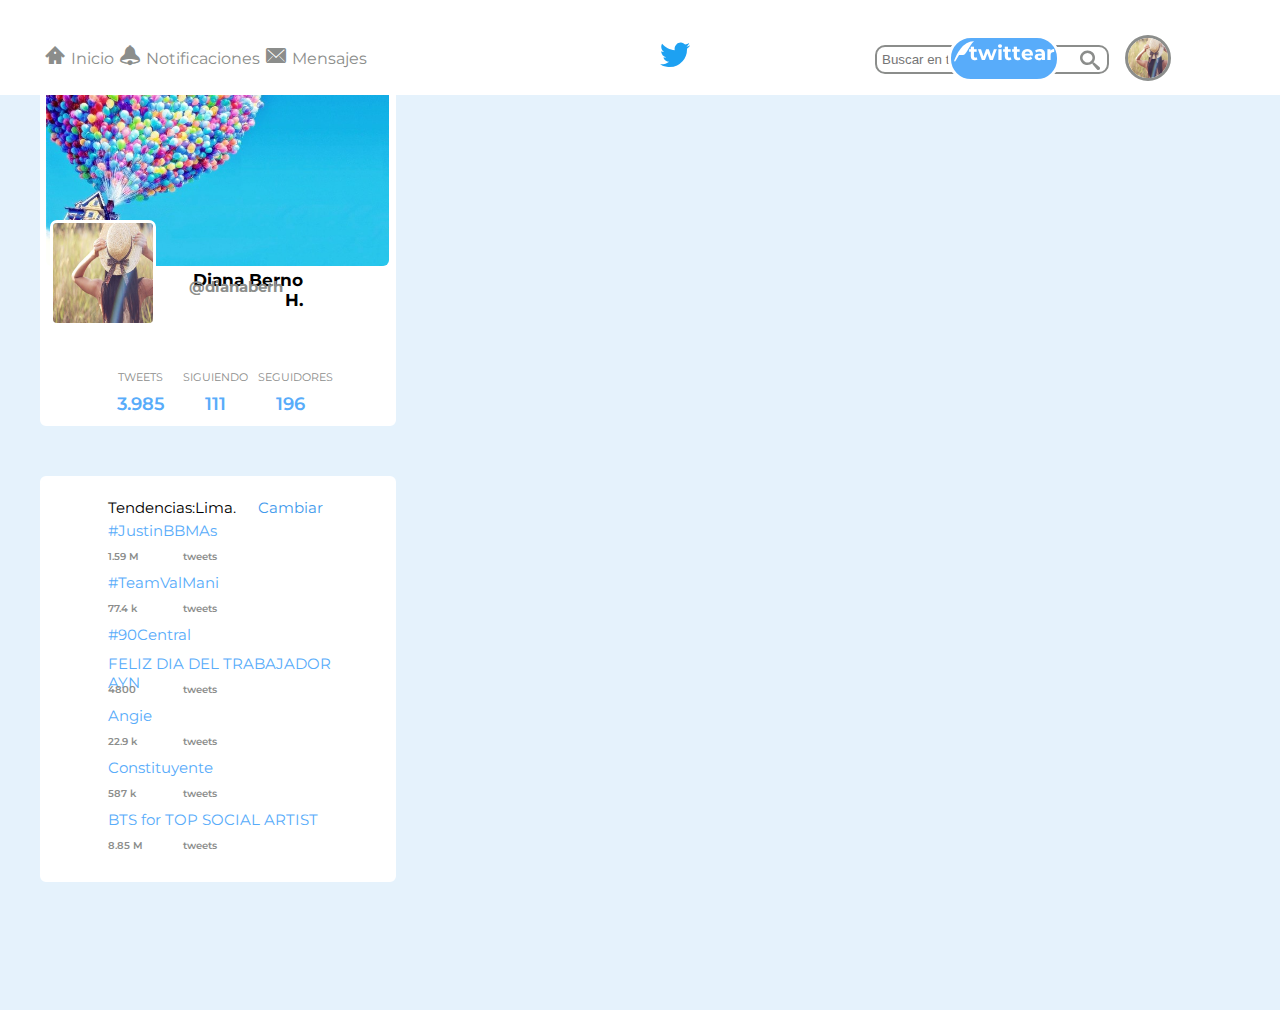
<file: index.html>
<!DOCTYPE html>
<html lang="en">

<head>
    <meta charset="UTF-8">
    <meta name="viewport" content="width=device-width, initial-scale=1.0">
    <meta http-equiv="X-UA-Compatible" content="ie=edge">
    <title>twitter</title>
    <link rel="shortcut icon" type="image/x-icon" href="assets/img/twitter.ico">
    <link href="https://fonts.googleapis.com/css?family=Montserrat" rel="stylesheet">
    <link rel="stylesheet" href="assets/css/main.css">
    <link rel="stylesheet" href="assets/fonts/style.css">
</head>
<body>
    <header>
        <div class="container">
            <span class="icon-home2"></span>
            <a href="#services" class="btn-menu">Inicio</a>
            <span class="icon-bell"></span>
            <a href="#services" class="btn-menu">Notificaciones</a>
            <span class="icon-envelope"></span>
            <a href="#" class="btn-menu">Mensajes</a>
            <span class="icon-brand"></span>
            <input placeholder="Buscar en twitter">
            <img src="assets/img/foto.jpg" id="foto1">
            <span class="icon-search"></span>
            <buttom class="pluma">
                <span class="icon-quill"></span>
                <p class="twitter">twittear</p>
                </button>
        </div>
    </header>
    <div id="general">
        <div id="primero">
            <img src="assets/img/fondo.jpg" id="fondo">
            <img src="assets/img/foto.jpg" id="foto">
            <h1 class="nombre">Diana Berno H.</h1>
            <h2 class="email">@dianaberh</h2>
            <div id="textos">
                <div class="text">TWEETS</div>
                <div class="text">SIGUIENDO</div>
                <div class="text">SEGUIDORES</div>
                <div class="number">3.985</div>
                <div class="number">111</div>
                <div class="number">196</div>
            </div>
        </div>
        <div class="segundo">
            <div id="parrafos">
                <div class="parrafo">Tendencias:</div>
                <div class="parrafo">Lima.</div>
                <div class="parrafo1">Cambiar</div>
                <div class="tweet">#JustinBBMAs</div>
                <div class="num">1.59 M</div>
                <div class="num">tweets</div>
                <div class="tweet">#TeamValMani</div>
                <div class="num">77.4 k</div>
                <div class="num">tweets</div>
                <div class="tweet">#90Central</div>
                <div class="tweet">FELIZ DIA DEL TRABAJADOR AYN</div>
                <div class="num">4800</div>
                <div class="num">tweets</div>
                <div class="tweet">Angie</div>
                <div class="num">22.9 k</div>
                <div class="num">tweets</div>
                <div class="tweet">Constituyente</div>
                <div class="num">587 k</div>
                <div class="num">tweets</div>
                <div class="tweet">BTS for TOP SOCIAL ARTIST</div>
                <div class="num">8.85 M</div>
                <div class="num">tweets</div>
            </div>
        </div>
    </div>
</body>

</html>
</file>
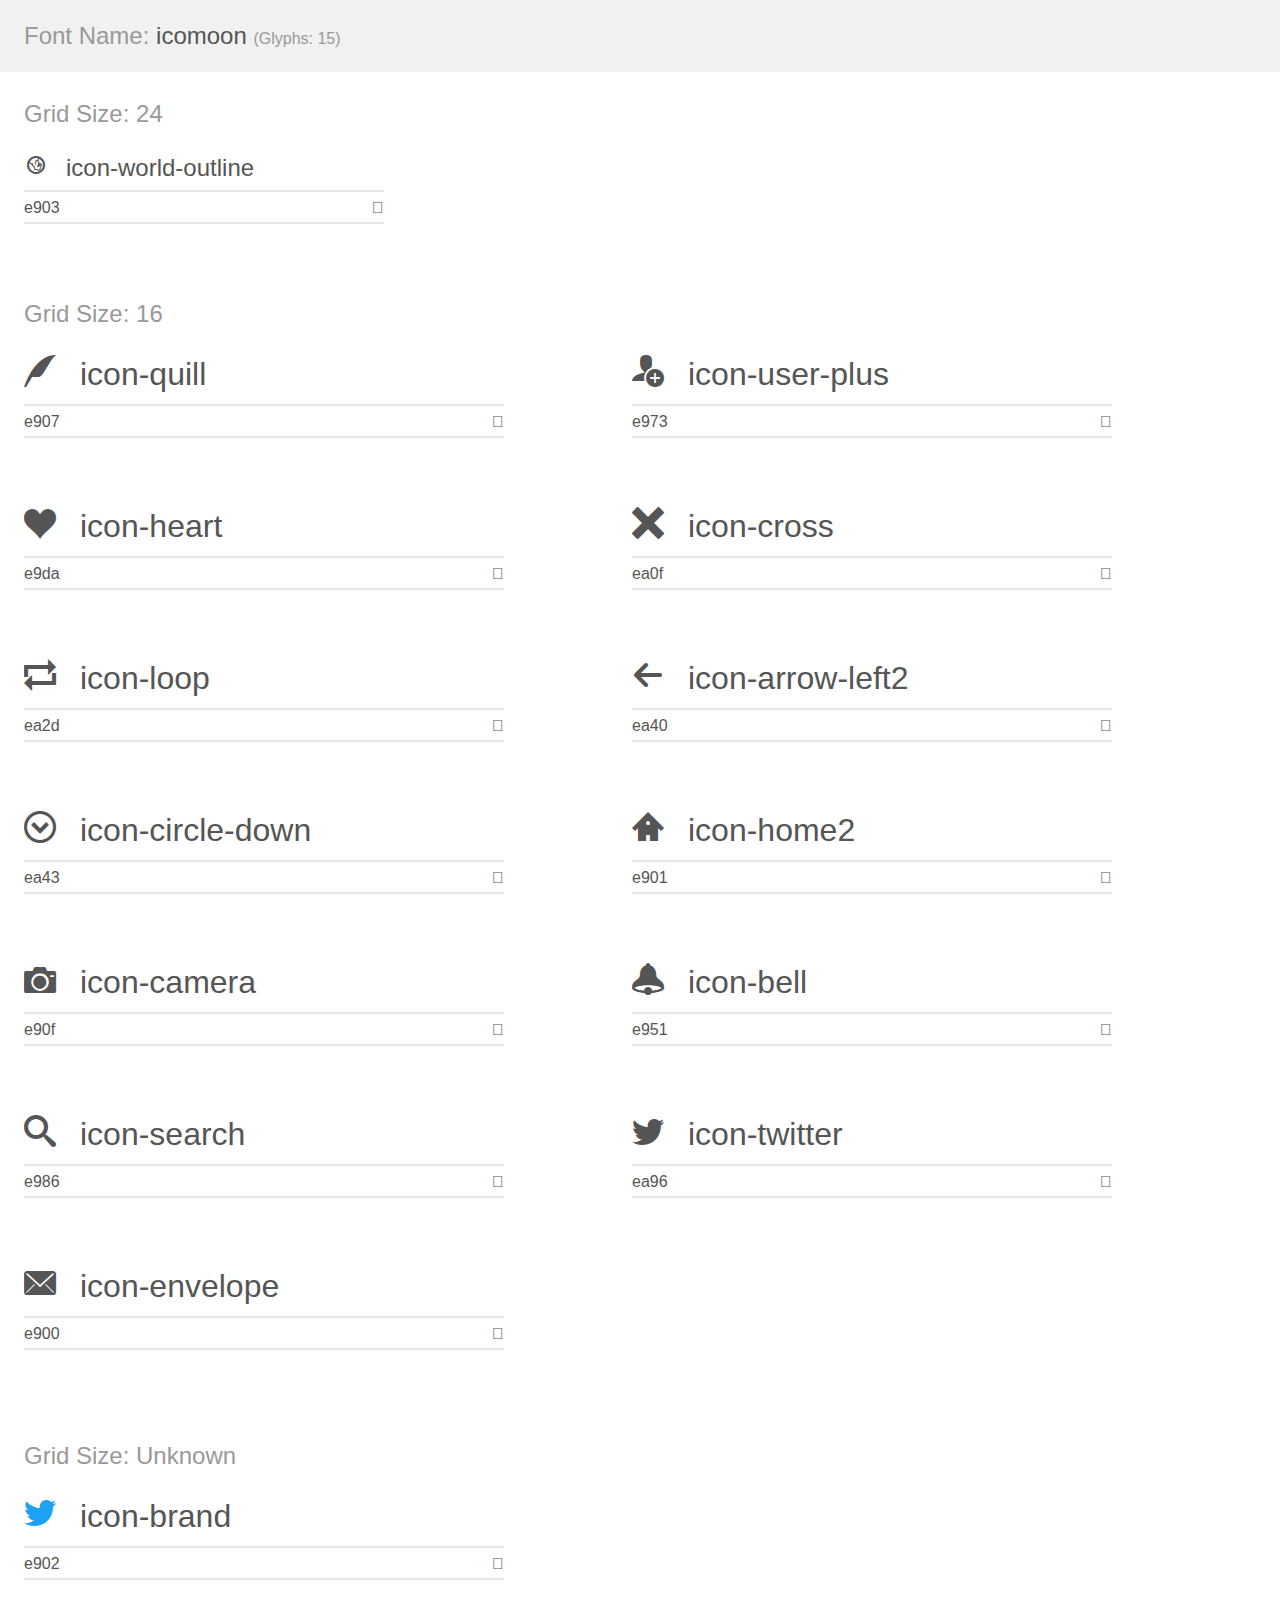
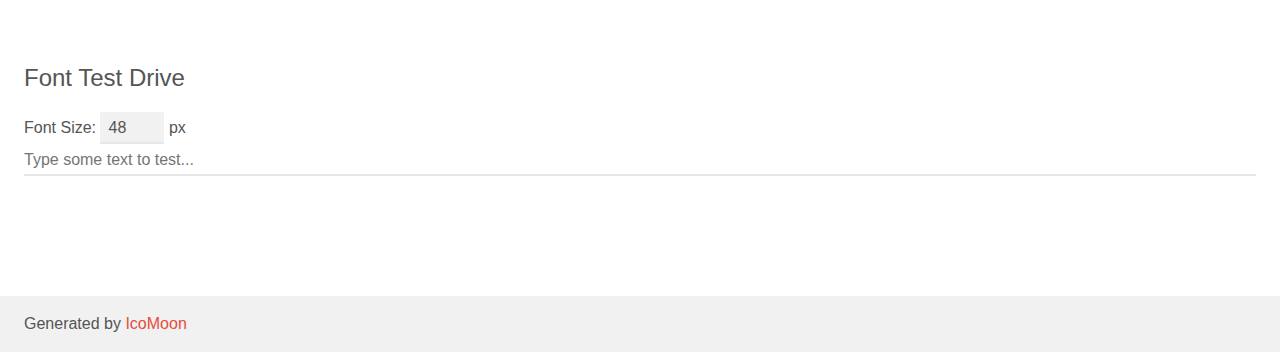
<file: assets/fonts/demo.html>
<!doctype html>
<html>
<head>
    <meta charset="utf-8">
    <title>IcoMoon Demo</title>
    <meta name="description" content="An Icon Font Generated By IcoMoon.io">
    <meta name="viewport" content="width=device-width, initial-scale=1">
    <link rel="stylesheet" href="demo-files/demo.css">
    <link rel="stylesheet" href="style.css"></head>
<body>
    <div class="bgc1 clearfix">
        <h1 class="mhmm mvm"><span class="fgc1">Font Name:</span> icomoon <small class="fgc1">(Glyphs:&nbsp;15)</small></h1>
    </div>
    <div class="clearfix mhl ptl">
        <h1 class="mvm mtn fgc1">Grid Size: 24</h1>
        <div class="glyph fs1">
            <div class="clearfix bshadow0 pbs">
                <span class="icon-world-outline">
                
                </span>
                <span class="mls"> icon-world-outline</span>
            </div>
            <fieldset class="fs0 size1of1 clearfix hidden-false">
                <input type="text" readonly value="e903" class="unit size1of2" />
                <input type="text" maxlength="1" readonly value="&#xe903;" class="unitRight size1of2 talign-right" />
            </fieldset>
            <div class="fs0 bshadow0 clearfix hidden-true">
                <span class="unit pvs fgc1">liga: </span>
                <input type="text" readonly value="" class="liga unitRight" />
            </div>
        </div>
    </div>
    <div class="clearfix mhl ptl">
        <h1 class="mvm mtn fgc1">Grid Size: 16</h1>
        <div class="glyph fs2">
            <div class="clearfix bshadow0 pbs">
                <span class="icon-quill">
                
                </span>
                <span class="mls"> icon-quill</span>
            </div>
            <fieldset class="fs0 size1of1 clearfix hidden-false">
                <input type="text" readonly value="e907" class="unit size1of2" />
                <input type="text" maxlength="1" readonly value="&#xe907;" class="unitRight size1of2 talign-right" />
            </fieldset>
            <div class="fs0 bshadow0 clearfix hidden-true">
                <span class="unit pvs fgc1">liga: </span>
                <input type="text" readonly value="quill, feather" class="liga unitRight" />
            </div>
        </div>
        <div class="glyph fs2">
            <div class="clearfix bshadow0 pbs">
                <span class="icon-user-plus">
                
                </span>
                <span class="mls"> icon-user-plus</span>
            </div>
            <fieldset class="fs0 size1of1 clearfix hidden-false">
                <input type="text" readonly value="e973" class="unit size1of2" />
                <input type="text" maxlength="1" readonly value="&#xe973;" class="unitRight size1of2 talign-right" />
            </fieldset>
            <div class="fs0 bshadow0 clearfix hidden-true">
                <span class="unit pvs fgc1">liga: </span>
                <input type="text" readonly value="user-plus, user2" class="liga unitRight" />
            </div>
        </div>
        <div class="glyph fs2">
            <div class="clearfix bshadow0 pbs">
                <span class="icon-heart">
                
                </span>
                <span class="mls"> icon-heart</span>
            </div>
            <fieldset class="fs0 size1of1 clearfix hidden-false">
                <input type="text" readonly value="e9da" class="unit size1of2" />
                <input type="text" maxlength="1" readonly value="&#xe9da;" class="unitRight size1of2 talign-right" />
            </fieldset>
            <div class="fs0 bshadow0 clearfix hidden-true">
                <span class="unit pvs fgc1">liga: </span>
                <input type="text" readonly value="heart, like" class="liga unitRight" />
            </div>
        </div>
        <div class="glyph fs2">
            <div class="clearfix bshadow0 pbs">
                <span class="icon-cross">
                
                </span>
                <span class="mls"> icon-cross</span>
            </div>
            <fieldset class="fs0 size1of1 clearfix hidden-false">
                <input type="text" readonly value="ea0f" class="unit size1of2" />
                <input type="text" maxlength="1" readonly value="&#xea0f;" class="unitRight size1of2 talign-right" />
            </fieldset>
            <div class="fs0 bshadow0 clearfix hidden-true">
                <span class="unit pvs fgc1">liga: </span>
                <input type="text" readonly value="cross, cancel" class="liga unitRight" />
            </div>
        </div>
        <div class="glyph fs2">
            <div class="clearfix bshadow0 pbs">
                <span class="icon-loop">
                
                </span>
                <span class="mls"> icon-loop</span>
            </div>
            <fieldset class="fs0 size1of1 clearfix hidden-false">
                <input type="text" readonly value="ea2d" class="unit size1of2" />
                <input type="text" maxlength="1" readonly value="&#xea2d;" class="unitRight size1of2 talign-right" />
            </fieldset>
            <div class="fs0 bshadow0 clearfix hidden-true">
                <span class="unit pvs fgc1">liga: </span>
                <input type="text" readonly value="loop, repeat" class="liga unitRight" />
            </div>
        </div>
        <div class="glyph fs2">
            <div class="clearfix bshadow0 pbs">
                <span class="icon-arrow-left2">
                
                </span>
                <span class="mls"> icon-arrow-left2</span>
            </div>
            <fieldset class="fs0 size1of1 clearfix hidden-false">
                <input type="text" readonly value="ea40" class="unit size1of2" />
                <input type="text" maxlength="1" readonly value="&#xea40;" class="unitRight size1of2 talign-right" />
            </fieldset>
            <div class="fs0 bshadow0 clearfix hidden-true">
                <span class="unit pvs fgc1">liga: </span>
                <input type="text" readonly value="arrow-left2, left4" class="liga unitRight" />
            </div>
        </div>
        <div class="glyph fs2">
            <div class="clearfix bshadow0 pbs">
                <span class="icon-circle-down">
                
                </span>
                <span class="mls"> icon-circle-down</span>
            </div>
            <fieldset class="fs0 size1of1 clearfix hidden-false">
                <input type="text" readonly value="ea43" class="unit size1of2" />
                <input type="text" maxlength="1" readonly value="&#xea43;" class="unitRight size1of2 talign-right" />
            </fieldset>
            <div class="fs0 bshadow0 clearfix hidden-true">
                <span class="unit pvs fgc1">liga: </span>
                <input type="text" readonly value="circle-down, down3" class="liga unitRight" />
            </div>
        </div>
        <div class="glyph fs2">
            <div class="clearfix bshadow0 pbs">
                <span class="icon-home2">
                
                </span>
                <span class="mls"> icon-home2</span>
            </div>
            <fieldset class="fs0 size1of1 clearfix hidden-false">
                <input type="text" readonly value="e901" class="unit size1of2" />
                <input type="text" maxlength="1" readonly value="&#xe901;" class="unitRight size1of2 talign-right" />
            </fieldset>
            <div class="fs0 bshadow0 clearfix hidden-true">
                <span class="unit pvs fgc1">liga: </span>
                <input type="text" readonly value="home2, house2" class="liga unitRight" />
            </div>
        </div>
        <div class="glyph fs2">
            <div class="clearfix bshadow0 pbs">
                <span class="icon-camera">
                
                </span>
                <span class="mls"> icon-camera</span>
            </div>
            <fieldset class="fs0 size1of1 clearfix hidden-false">
                <input type="text" readonly value="e90f" class="unit size1of2" />
                <input type="text" maxlength="1" readonly value="&#xe90f;" class="unitRight size1of2 talign-right" />
            </fieldset>
            <div class="fs0 bshadow0 clearfix hidden-true">
                <span class="unit pvs fgc1">liga: </span>
                <input type="text" readonly value="camera, photo" class="liga unitRight" />
            </div>
        </div>
        <div class="glyph fs2">
            <div class="clearfix bshadow0 pbs">
                <span class="icon-bell">
                
                </span>
                <span class="mls"> icon-bell</span>
            </div>
            <fieldset class="fs0 size1of1 clearfix hidden-false">
                <input type="text" readonly value="e951" class="unit size1of2" />
                <input type="text" maxlength="1" readonly value="&#xe951;" class="unitRight size1of2 talign-right" />
            </fieldset>
            <div class="fs0 bshadow0 clearfix hidden-true">
                <span class="unit pvs fgc1">liga: </span>
                <input type="text" readonly value="bell, alarm2" class="liga unitRight" />
            </div>
        </div>
        <div class="glyph fs2">
            <div class="clearfix bshadow0 pbs">
                <span class="icon-search">
                
                </span>
                <span class="mls"> icon-search</span>
            </div>
            <fieldset class="fs0 size1of1 clearfix hidden-false">
                <input type="text" readonly value="e986" class="unit size1of2" />
                <input type="text" maxlength="1" readonly value="&#xe986;" class="unitRight size1of2 talign-right" />
            </fieldset>
            <div class="fs0 bshadow0 clearfix hidden-true">
                <span class="unit pvs fgc1">liga: </span>
                <input type="text" readonly value="search, magnifier" class="liga unitRight" />
            </div>
        </div>
        <div class="glyph fs2">
            <div class="clearfix bshadow0 pbs">
                <span class="icon-twitter">
                
                </span>
                <span class="mls"> icon-twitter</span>
            </div>
            <fieldset class="fs0 size1of1 clearfix hidden-false">
                <input type="text" readonly value="ea96" class="unit size1of2" />
                <input type="text" maxlength="1" readonly value="&#xea96;" class="unitRight size1of2 talign-right" />
            </fieldset>
            <div class="fs0 bshadow0 clearfix hidden-true">
                <span class="unit pvs fgc1">liga: </span>
                <input type="text" readonly value="twitter, brand16" class="liga unitRight" />
            </div>
        </div>
        <div class="glyph fs2">
            <div class="clearfix bshadow0 pbs">
                <span class="icon-envelope">
                
                </span>
                <span class="mls"> icon-envelope</span>
            </div>
            <fieldset class="fs0 size1of1 clearfix hidden-false">
                <input type="text" readonly value="e900" class="unit size1of2" />
                <input type="text" maxlength="1" readonly value="&#xe900;" class="unitRight size1of2 talign-right" />
            </fieldset>
            <div class="fs0 bshadow0 clearfix hidden-true">
                <span class="unit pvs fgc1">liga: </span>
                <input type="text" readonly value="" class="liga unitRight" />
            </div>
        </div>
    </div>
    <div class="clearfix mhl ptl">
        <h1 class="mvm mtn fgc1">Grid Size: Unknown</h1>
        <div class="glyph fs3">
            <div class="clearfix bshadow0 pbs">
                <span class="icon-brand">
                
                </span>
                <span class="mls"> icon-brand</span>
            </div>
            <fieldset class="fs0 size1of1 clearfix hidden-false">
                <input type="text" readonly value="e902" class="unit size1of2" />
                <input type="text" maxlength="1" readonly value="&#xe902;" class="unitRight size1of2 talign-right" />
            </fieldset>
            <div class="fs0 bshadow0 clearfix hidden-true">
                <span class="unit pvs fgc1">liga: </span>
                <input type="text" readonly value="" class="liga unitRight" />
            </div>
        </div>
    </div>

    <!--[if gt IE 8]><!-->
    <div class="mhl clearfix mbl">
        <h1>Font Test Drive</h1>
        <label>
            Font Size: <input id="fontSize" type="number" class="textbox0 mbm"
            min="8" value="48" />
            px
        </label>
        <input id="testText" type="text" class="phl size1of1 mvl"
        placeholder="Type some text to test..." value=""/>
        <div id="testDrive" class="icon-">&nbsp;
        </div>
    </div>
    <!--<![endif]-->
    <div class="bgc1 clearfix">
        <p class="mhl">Generated by <a href="https://icomoon.io/app">IcoMoon</a></p>
    </div>

    <script src="demo-files/demo.js"></script>
</body>
</html>
</file>
<file: assets/css/main.css>
* {
    padding: 0px;
    margin: 0px;
    /* outline: solid yellowgreen;*/

}

body {
    font-family: 'Montserrat', sans-serif;
    background: #E5F2FC;
}

header {
    position: fixed;
    background: white;
    width: 100%;
    top: 0;
    padding: 5px;
}
.general{

}
.container {
    padding: 40px;
    width: 1260px;
    height: 5px;
}

.btn-menu {
    padding: 2px;
    text-decoration: none;
    color: #8B8D8B;
}

.btn-menu:hover {
    background-color: #58ACFA;
    border-radius: 10px solid silver;
    text-decoration: none;
    color: white;
}

.icon-home2 {
    font-size: 20px;
    color: #8B8D8B;
}

.icon-bell {
    font-size: 20px;
    color: #8B8D8B;
}

.icon-envelope {
    font-size: 20px;
    color: #8B8D8B;
}

.icon-brand {
    font-size: 30px;
    position: fixed;
    left: 660px;
    top: 40px;
}

#foto1 {
    width: 40px;
    height: 40px;
    left: 1125px;
    position: fixed;
    top: 35px;
    border-radius: 2000px;
    border-style: solid;
    border-color: #8B8D8B;
}

input {
    width: 220px;
    padding: 5px;
    border-style: solid;
    border-radius: 10px;
    border-color: #8B8D8B;
    left: 875px;
    top: 45px;
    position: fixed;
}

.icon-search {
    font-size: 20px;
    color: #8B8D8B;
    position: fixed;
    left: 1080px;
    top: 50px;
}

.pluma {
    font-weight: 700;
    padding: 3px;
    display: inline;
    text-decoration: none;
    color: white;
    right: 220px;
    line-height: 5px;
    border-radius: 23px;
    border-style: solid;
    width: 100px;
    background: #58ACFA;
    position: fixed;
    top: 35px;
}

.icon-quill {
    font-size: 20px;
    color: white;
    margin-top: 10px;
}

.twitter {
    padding: 5px;
    float: right;
    font-size: 20px;
    color: white;
    left: 320px;
    top: -15px;
}

#general {
    width: 400px;
    height: 950px;
    float: left;
    margin-top: 60px;
    background: #E5F2FC;
}

#primero {
    width: 350px;
    height: 360px;
    background-color: white;
    margin-left: 40px;
    border-radius: 6px;
    border-style: solid;
    border-color: white;
}

#fondo {
    width: 343px;
    height: 200px;
    margin-left: 3px;
    margin-top: 3px;
    border-radius: 6px;
    border-color: white;
}

#foto {
    width: 100px;
    height: 100px;
    margin-left: 7px;
    margin-top: -50px;
    border-radius: 7px;
    border-color: white;
    border-style: solid;
}

.nombre {
    width: 130px;
    margin-top: -60px;
    margin-left: 130px;
    text-align: right;
    font-size: 17px;
}

.email {
    width: 100px;
    margin-top: 12px;
    margin-left: 130px;
    text-align: right;
    font-size: 15px;
    font-weight: 200px;
    padding: 5px;
    color: #8B8D8B;
}

#textos {
    padding: 14px 60px;
    overflow: auto;
}

.text {
    width: 65px;
    height: 13px;
    font-weight: 200px;
    font-size: 11px;
    padding: 5px;
    display: inline-block;
    text-decoration: none;
    text-align: center;
    color: #8B8D8B;
    float: left;
}

.number {
    width: 65px;
    height: 13px;
    font-weight: 600;
    font-size: 18px;
    padding: 5px;
    display: inline-block;
    text-decoration: none;
    text-align: center;
    color: #58ACFA;
    float: left;
}

.segundo {
    width: 350px;
    height: 400px;
    background-color: white;
    margin-left: 40px;
    margin-top: 50px;
    border-radius: 6px;
    border-style: solid;
    border-color: white;
}

#parrafos {
    padding: 14px 60px;
}

.parrafo {
    width: 65px;
    height: 13px;
    font-weight: 500px;
    font-size: 15px;
    padding: 5px;
    display: inline-block;
    text-align: center;
    color: black;
    float: left;
}

.parrafo1 {
    width: 65px;
    height: 13px;
    font-weight: 200px;
    font-size: 15px;
    padding: 5px;
    display: inline-block;
    text-align: center;
    color: #3F9AEC;
    float: left;
}

.tweet {
    top: 10px;
    width: 250px;
    height: 19px;
    font-weight: 600px;
    font-size: 15px;
    padding: 5px;
    display: inline-block;
    text-align: left;
    color: #58ACFA;
    float: left;
}

.num {
    width: 65px;
    height: 13px;
    font-weight: 600;
    font-size: 10px;
    padding: 5px;
    display: inline-block;
    text-decoration: none;
    text-align: left;
    color: #8B8D8B;
    float: left;
}

.clear-left {
    clear: left;
}


/*=============================================
=       Section Cuerpo comentarios          =
=============================================*/

#informacion {
    background-color: #7ccbea;
    width: 550px;
    margin-top: 140px;
}

#perfil {
    border-radius: 5px;
    position: relative;
    left: 18px;
    top: 10px;
}

#ingresar {
    width: 440px;
    height: 30px;
    margin: 15px;
    margin-left: 5px;
    border-radius: 8px;
    position: relative;
    left: 20px;
}

.icon-camera {
    color: #7ccbea;
    position: relative;
    right: 30px;
}


/*=====  End of Section comment block  ======*/


/*=============================================

/*=============================================
=       Section E! Latin America          =
=============================================*/

#latin {
    width: 550px;
    height: 100px;
    background-color: white;
}

#e {
    border-radius: 5px;
    position: relative;
    right: 228px;
    top: 7px;
}

h2 {
    font-size: 16px;
    width: 400px;
    text-align: left;
    position: relative;
    bottom: 50px;
    right: -5px;
}

.text-plomo {
    color: gray;
}

p {
    font-size: 10px;
    width: 400px;
    text-align: left;
    position: relative;
    left: 8px;
    bottom: 50px;
}

.text-azul {
    color: blue;
}

.icon-circle-down {
    float: right;
    color: gray;
}

.icon-arrow-left2 {
    position: relative;
    right: 160px;
    bottom: 30px;
    color: gray;
}

.icon-loop {
    position: relative;
    right: 90px;
    bottom: 30px;
    color: gray;
}

.icon-heart {
    color: gray;
    position: relative;
    bottom: 30px;
    right: 10px;
}


/*=============================================
=       Section Stalker          =
=============================================*/

#stalker {
    width: 550px;
    height: 100px;
    background-color: white;
    border-top: 1px solid gray;
}

.num1 {
    width: 20px;
    color: gray;
    position: relative;
    right: 145px;
    bottom: 50px;
}

.num2 {
    width: 20px;
    color: gray;
    position: relative;
    /*left: 125px;*/
    right: 50px;
    bottom: 65px;
}

.num3 {
    width: 20px;
    color: gray;
    position: relative;
    left: 40px;
    bottom: 80px;
}


/*=============================================
=       Section Frases de Canciones          =
=============================================*/

#frases-canciones {
    width: 550px;
    height: 100px;
    background-color: white;
    border-top: 1px solid gray;
}

.num4 {
    width: 20px;
    color: gray;
    position: relative;
    /*left: 125px;*/
    right: 50px;
    bottom: 50px;
}

.num5 {
    width: 20px;
    color: gray;
    position: relative;
    left: 40px;
    bottom: 65px;
}


/*=============================================
=       Section Poemas escritos        =
=============================================*/

#poemas-escritos {
    width: 550px;
    height: 100px;
    background-color: white;
    border-top: 1px solid gray;
}


/*=============================================
=       Section Frases de Canciones - 2       =
=============================================*/

#frases-canciones-2 {
    width: 550px;
    height: 100px;
    background-color: white;
    border-top: 1px solid gray;
}


/*=============================================
=       Section A quién seguir        =
=============================================*/

#columna-izq{
    width: 25%;
    position: relative;
    left: 450px;
    bottom: 1065px;

#container {
    width: 320px;
    height: 310px;
    background-color: white;
    border-radius: 7px;
    border: 1px solid gray;
    /*  text-align: left;
*/
}

#seguir-azul {
    font-size: 10px;
}

#text-alinear {
    width: 200px;
    position: relative;
    left: 30px;
}

.igp-imagen {
    position: relative;
    right: 110px;
    top: 5px;
}

.icon-cross {
    color: gray;
    font-size: 10px;
    position: relative;
    bottom: 69px;
    left: 180px;
}

.boton-seguir {
    width: 80px;
    height: 25px;
    text-align: center;
    position: relative;
    bottom: 40px;
    right: 40px;
    border: 1px solid gray;
    border-radius: 5px;
}


/*ericasadun-imagen*/

.ericasadun-imagen {
    position: relative;
    position: relative;
    right: 110px;
    top: 5px;
}


/*udemy-imagen*/

.udemy-imagen {
    position: relative;
    position: relative;
    right: 110px;
    top: 5px;
}

#encontrar-amigos {
    width: 90px;
    font-size: 10px;
    position: relative;
    bottom: 30px;
    right: 90px;
}


/*PRIVACIDAD*/

#privacidad {
    width: 287px;
    height: 100px;
    background-color: white;
    border-radius: 7px;
    border: 1px solid gray;
    text-align: left;
    padding: 16px;
    font-size: 13px;
    margin-top: 13px;
}


/*publicitar*/

#publicitar {
    width: 287px;
    height: 20px;
    background-color: #7ccbea;
    border-radius: 7px;
    border: 1px solid gray;
    text-align: left;
    padding: 16px;
    font-size: 13px;
}
</file>
<file: assets/fonts/style.css>
@font-face {
  font-family: 'icomoon';
  src:  url('fonts/icomoon.eot?tf5tnq');
  src:  url('fonts/icomoon.eot?tf5tnq#iefix') format('embedded-opentype'),
    url('fonts/icomoon.ttf?tf5tnq') format('truetype'),
    url('fonts/icomoon.woff?tf5tnq') format('woff'),
    url('fonts/icomoon.svg?tf5tnq#icomoon') format('svg');
  font-weight: normal;
  font-style: normal;
}

[class^="icon-"], [class*=" icon-"] {
  /* use !important to prevent issues with browser extensions that change fonts */
  font-family: 'icomoon' !important;
  speak: none;
  font-style: normal;
  font-weight: normal;
  font-variant: normal;
  text-transform: none;
  line-height: 1;

  /* Better Font Rendering =========== */
  -webkit-font-smoothing: antialiased;
  -moz-osx-font-smoothing: grayscale;
}

.icon-world-outline:before {
  content: "\e903";
}
.icon-quill:before {
  content: "\e907";
}
.icon-user-plus:before {
  content: "\e973";
}
.icon-heart:before {
  content: "\e9da";
}
.icon-cross:before {
  content: "\ea0f";
}
.icon-loop:before {
  content: "\ea2d";
}
.icon-arrow-left2:before {
  content: "\ea40";
}
.icon-circle-down:before {
  content: "\ea43";
}
.icon-home2:before {
  content: "\e901";
}
.icon-camera:before {
  content: "\e90f";
}
.icon-bell:before {
  content: "\e951";
}
.icon-search:before {
  content: "\e986";
}
.icon-twitter:before {
  content: "\ea96";
}
.icon-envelope:before {
  content: "\e900";
}
.icon-brand:before {
  content: "\e902";
  color: #1da1f2;
}
</file>
<file: assets/fonts/demo-files/demo.css>
body {
  padding: 0;
  margin: 0;
  font-family: sans-serif;
  font-size: 1em;
  line-height: 1.5;
  color: #555;
  background: #fff;
}
h1 {
  font-size: 1.5em;
  font-weight: normal;
}
small {
  font-size: .66666667em;
}
a {
  color: #e74c3c;
  text-decoration: none;
}
a:hover, a:focus {
  box-shadow: 0 1px #e74c3c;
}
.bshadow0, input {
  box-shadow: inset 0 -2px #e7e7e7;
}
input:hover {
  box-shadow: inset 0 -2px #ccc;
}
input, fieldset {
  font-family: sans-serif;
  font-size: 1em;
  margin: 0;
  padding: 0;
  border: 0;
}
input {
  color: inherit;
  line-height: 1.5;
  height: 1.5em;
  padding: .25em 0;
}
input:focus {
  outline: none;
  box-shadow: inset 0 -2px #449fdb;
}
.glyph {
  font-size: 16px;
  width: 15em;
  padding-bottom: 1em;
  margin-right: 4em;
  margin-bottom: 1em;
  float: left;
  overflow: hidden;
}
.liga {
  width: 80%;
  width: calc(100% - 2.5em);
}
.talign-right {
  text-align: right;
}
.talign-center {
  text-align: center;
}
.bgc1 {
  background: #f1f1f1;
}
.fgc1 {
  color: #999;
}
.fgc0 {
  color: #000;
}
p {
  margin-top: 1em;
  margin-bottom: 1em;
}
.mvm {
  margin-top: .75em;
  margin-bottom: .75em;
}
.mtn {
  margin-top: 0;
}
.mtl, .mal {
  margin-top: 1.5em;
}
.mbl, .mal {
  margin-bottom: 1.5em;
}
.mal, .mhl {
  margin-left: 1.5em;
  margin-right: 1.5em;
}
.mhmm {
  margin-left: 1em;
  margin-right: 1em;
}
.mls {
  margin-left: .25em;
}
.ptl {
  padding-top: 1.5em;
}
.pbs, .pvs {
  padding-bottom: .25em;
}
.pvs, .pts {
  padding-top: .25em;
}
.unit {
  float: left;
}
.unitRight {
  float: right;
}
.size1of2 {
  width: 50%;
}
.size1of1 {
  width: 100%;
}
.clearfix:before, .clearfix:after {
  content: " ";
  display: table;
}
.clearfix:after {
  clear: both;
}
.hidden-true {
  display: none;
}
.textbox0 {
  width: 3em;
  background: #f1f1f1;
  padding: .25em .5em;
  line-height: 1.5;
  height: 1.5em;
}
#testDrive {
  display: block;
  padding-top: 24px;
  line-height: 1.5;
}
.fs0 {
  font-size: 16px;
}
.fs1 {
  font-size: 24px;
}
.fs2 {
  font-size: 32px;
}
.fs3 {
  font-size: 32px;
}
</file>
